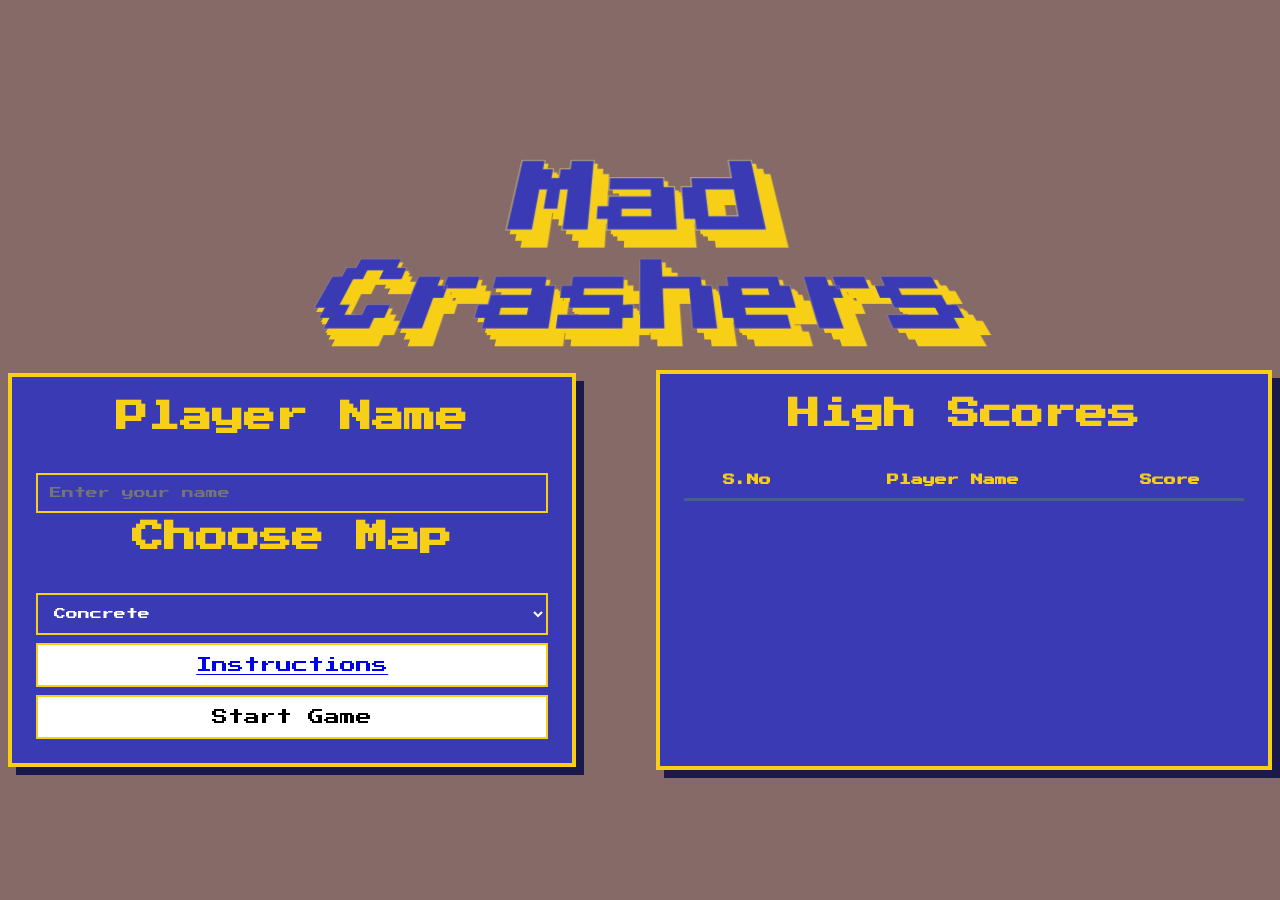
<file: index.html>
<!DOCTYPE html>
<html lang="en">
<head>
  <meta charset="UTF-8">
  <meta name="viewport" content="width=device-width, initial-scale=1.0">
  <title>Mad crasher Arcade</title>
  <link rel="icon" href="data:image/svg+xml,<svg xmlns='http://www.w3.org/2000/svg' viewBox='0 0 32 32'><rect width='32' height='32' rx='6' fill='%2308082a'/><polygon points='25,6 29,20 20,25 9,21 4,12' fill='%23e61c38'/><ellipse cx='18' cy='13' rx='5' ry='2.5' fill='%2300f0ff'/><rect x='7' y='19' width='4' height='3' fill='%23ffaa00'/></svg>">

  <link rel="stylesheet" href="styles/index.css">
  <link rel="preconnect" href="https://fonts.googleapis.com">
  <link rel="preconnect" href="https://fonts.gstatic.com" crossorigin>
  <link href="https://fonts.googleapis.com/css2?family=Press+Start+2P&display=swap" rel="stylesheet">
</head>
<body>
  <div class = "main-menu">
  <div class = game-title>
    <h1 id="mad">Mad</h1>
    <h1 id="crasher">Crashers</h1>
  </div>
  <div class = "container">
    <div class = "game-launcher">
      <form action ="game.html" method="get" id="gameLauncherForm">
      <h2>Player Name</h2>
      <input type="text" id="playerName" name="player-name" placeholder="Enter your name" required>
      <h2>Choose Map</h2>
      <select name="background" id="backgroundSelect">
        <option value="background-1">Concrete</option>
        <option value="background-2">Astra</option>
        <option value="background-3">Fission</option>
      </select>
      <button id="startGameBtn"><a href = instructions.html>Instructions</a></button>
      <button id="startGameBtn" type="submit">Start Game</button>
      </form>
    </div>
    <div class = "high-score">
      <h2>High Scores</h2>
      <table>
        <thead>
          <tr>
            <th>S.No</th>
            <th>Player Name</th>
            <th>Score</th>
          </tr>
        </thead>
        <tbody id="highScoreList"></tbody>
      </table>
    </div>
  </div>
  </div>
</body>
<script src="scripts/index.js"></script>
</html>
</file>
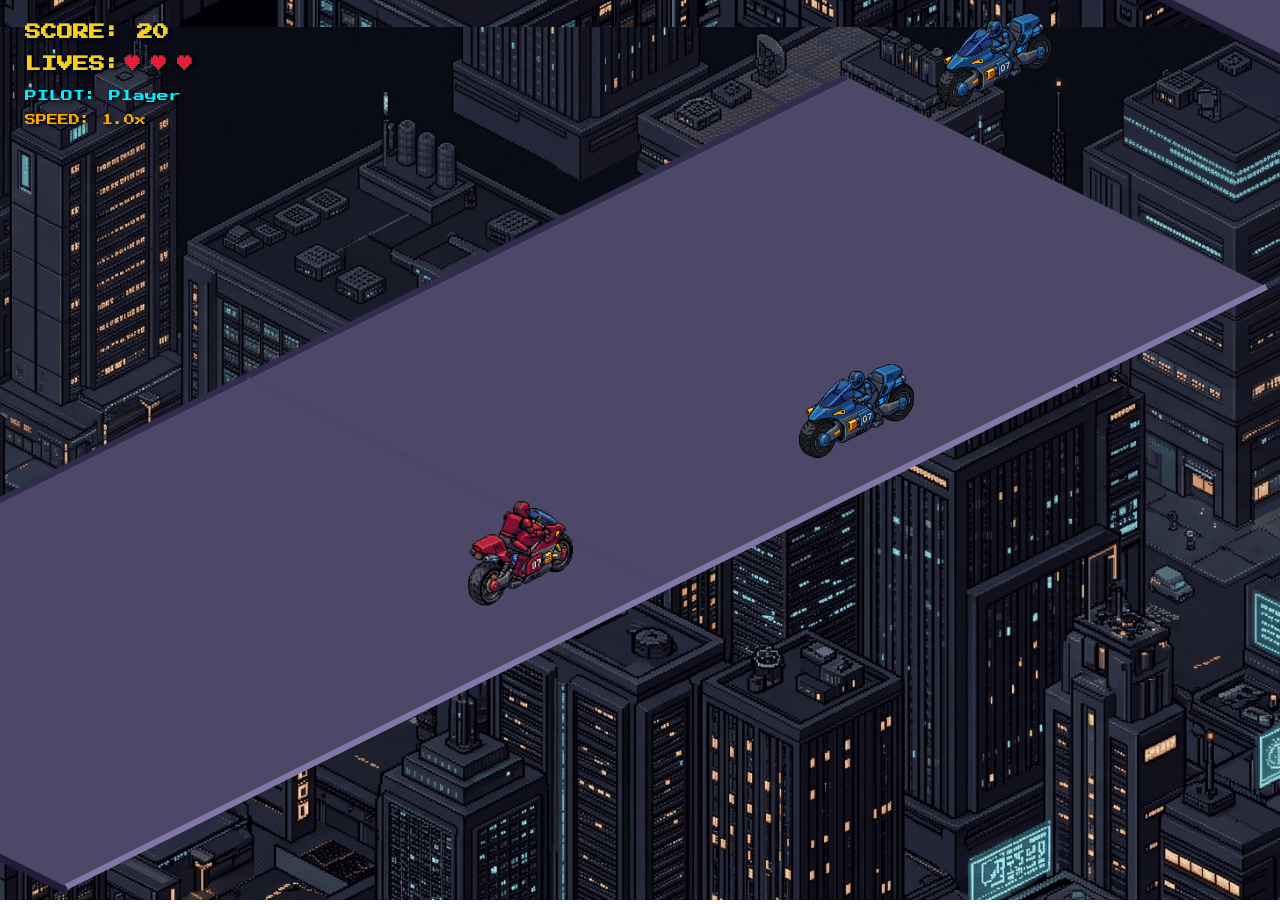
<file: game.html>
<!DOCTYPE html>
<html lang="en">
<head>
  <meta charset="UTF-8">
  <meta name="viewport" content="width=device-width, initial-scale=1.0">
  <title>Game</title>
  <link rel="icon" href="data:image/svg+xml,<svg xmlns='http://www.w3.org/2000/svg' viewBox='0 0 32 32'><rect width='32' height='32' rx='6' fill='%2308082a'/><polygon points='25,6 29,20 20,25 9,21 4,12' fill='%23e61c38'/><ellipse cx='18' cy='13' rx='5' ry='2.5' fill='%2300f0ff'/><rect x='7' y='19' width='4' height='3' fill='%23ffaa00'/></svg>">

  <link rel="stylesheet" href="styles/game.css">
  <link rel="preconnect" href="https://fonts.googleapis.com">
  <link rel="preconnect" href="https://fonts.gstatic.com" crossorigin>
  <link href="https://fonts.googleapis.com/css2?family=Press+Start+2P&display=swap" rel="stylesheet">
</head>
<body>
  <canvas id="gameCanvas"></canvas>
  <audio autoplay loop> <source src="assets/music.mp3" type="audio/mpeg"> </audio>

  <audio id="crashSound"><source src="assets/explosion.mp3" type="audio/mpeg"></audio>
</body>
  <script src="scripts/game.js" type="module"></script>
</html>
</file>
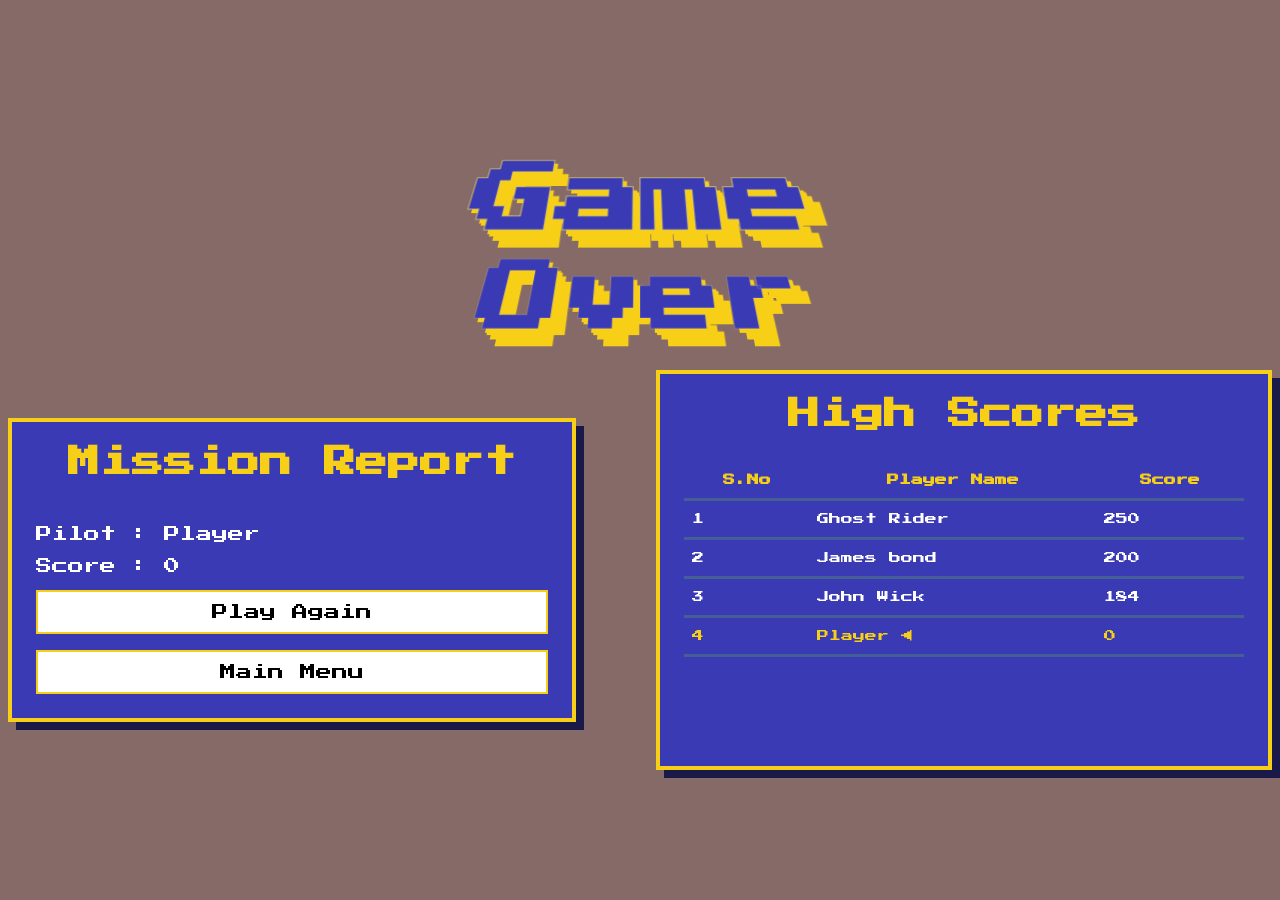
<file: gameover.html>
<!DOCTYPE html>
<html lang="en">
<head>
  <meta charset="UTF-8">
  <meta name="viewport" content="width=device-width, initial-scale=1.0">
  <title>Game Over - Mad Crashers</title>
  <link rel="icon" href="data:image/svg+xml,<svg xmlns='http://www.w3.org/2000/svg' viewBox='0 0 32 32'><rect width='32' height='32' rx='6' fill='%2308082a'/><polygon points='25,6 29,20 20,25 9,21 4,12' fill='%23e61c38'/><ellipse cx='18' cy='13' rx='5' ry='2.5' fill='%2300f0ff'/><rect x='7' y='19' width='4' height='3' fill='%23ffaa00'/></svg>">

  <link rel="stylesheet" href="styles/index.css">
  <link rel="preconnect" href="https://fonts.googleapis.com">
  <link rel="preconnect" href="https://fonts.gstatic.com" crossorigin>
  <link href="https://fonts.googleapis.com/css2?family=Press+Start+2P&display=swap" rel="stylesheet">
</head>
<body>
  <div class="main-menu">
    <div class="game-title">
      <h1 id="mad">Game</h1>
      <h1 id="crasher">Over</h1>
    </div>
    <div class="container">
      <div class="game-launcher">
        <h2>Mission Report</h2>
        <p>Pilot : <span id="playerNameDisplay">Player</span></p>
        <p>Score : <span id="finalScoreDisplay">0</span></p>
        <p id="highScoreBanner" style="display: none;">New High Score!</p>
        <button id="playAgainBtn" type="button">Play Again</button>
        <button id="mainMenuBtn" type="button">Main Menu</button>
      </div>
      <div class="high-score">
        <h2>High Scores</h2>
        <table>
          <thead>
            <tr>
              <th>S.No</th>
              <th>Player Name</th>
              <th>Score</th>
            </tr>
          </thead>
          <tbody id="highScoreList"></tbody>
        </table>
      </div>
    </div>
  </div>
  <script src="scripts/gameover.js"></script>
</body>
</html>
</file>
<file: styles/index.css>
*{
    box-sizing: border-box;
    margin: 0;
    padding: 0;
}

body{
    background-color: #856A68;
    display: flex;
    justify-content: center;
    align-items: center;
    overflow: hidden;
    min-height: 100vh;
}

.game-title{
    display:flex;
    flex-direction: column;
    align-items: center;
    gap: 1rem;
}

.game-title h1{
    font-family: 'Press Start 2P', sans-serif;
    color: #fff;
    text-align: center;
}

#mad{
    padding-top: 5%;
    font-size: 5rem;
    color: #3a3ab5;
    text-shadow: 4px 4px 0 #f8cf17,
                10px 10px 0 #f8cf17,
                16px 16px 0 #f8cf17;
    transform: perspective(300px) rotateX(30deg);
    -webkit-text-stroke: 1px #dbcc6fcf;
    
}

#crasher{
    font-size: 5rem;
    color: #3a3ab5;
    text-shadow: 4px 4px 0 #f8cf17,
                 10px 10px 0 #f8cf17,
                 16px 16px 0 #f8cf17;
    transform: perspective(150px) rotateX(15deg);
    -webkit-text-stroke: 1px #dfd9b241;
}

.container{
    display: flex;
    flex-direction: row;
    align-items: center;
    justify-content: center;
    gap: 5rem;
    width: 100vw;
    padding: 2rem 0.5rem;
}

.high-score{
    width: 650px;
    min-height: 400px;
    padding: 1.5rem;
    border: 4px solid #f8cf17;
    background-color: #3a3ab5;
    color: #fff;
    font-family: 'Press Start 2P', sans-serif;
    box-shadow: 8px 8px 0 #19194a;
}

.high-score h2{
    margin-bottom: 2rem;
    color: #f8cf17;
    font-size: 2rem;
    text-align: center;
}

.high-score table{
    width: 100%;
    border-collapse: collapse;
    font-size: 0.75rem;
    line-height: 0.75rem;
}

.high-score th,
.high-score td{
    padding: 0.75rem 0.5rem;
    border-bottom: 3px solid #4a6f8ab5;
}

.high-score th{
    color: #f8cf17;
    font-size: 0.75rem;
}

.game-launcher{
    display: flex;
    flex-direction: column;
    width: 600px;
    padding: 1.5rem;
    border: 4px solid #f8cf17;
    background-color: #3a3ab5;
    color: #fff;
    font-family: 'Press Start 2P', sans-serif;
    box-shadow: 8px 8px 0 #19194a;
    gap: 1rem;
}

.game-launcher h2{
    margin-bottom: 2rem;
    color: #f8cf17;
    font-size: 2rem;
    text-align: center;
}

#gameLauncherForm{
    display: flex;
    flex-direction: column;
    gap: 0.5rem;
}

#playerName{
    width: 100%;
    padding: 0.75rem;
    border: 2px solid #f8cf17;
    background-color: #3a3ab5;
    color: #fff;
    font-family: 'Press Start 2P', sans-serif;
    font-size: 0.75rem;
}

#startGameBtn{
    width: 100%;
    padding: 0.75rem;
    border: 2px solid #f8cf17;
    background-color: #fff;
    color: #000;
    font-family: 'Press Start 2P', sans-serif;
    font-size: 1rem;
    cursor: pointer;
}

#backgroundSelect{
    width: 100%;
    padding: 0.75rem;
    border: 2px solid #f8cf17;
    background-color: #3a3ab5;
    color: #fff;
    font-family: 'Press Start 2P', sans-serif;
    font-size: 0.75rem;
}

#playAgainBtn,
#mainMenuBtn,
.arcade-btn{
    width: 100%;
    padding: 0.75rem;
    border: 2px solid #f8cf17;
    background-color: #fff;
    color: #000;
    font-family: 'Press Start 2P', sans-serif;
    font-size: 1rem;
    cursor: pointer;
    text-decoration: none;
}

#highScoreBanner,
.new-high-score-banner{
    color: #f8cf17;
    text-align: center;
}

.current-player-row td{
    color: #f8cf17;
}
</file>
<file: styles/game.css>
*{
 	margin: 0;
 	padding: 0;
}

body{
  overflow: hidden;
}

#gameCanvas{
  height: 100vh;
  width: 100vw;
  background-color: #000;
}
</file>
